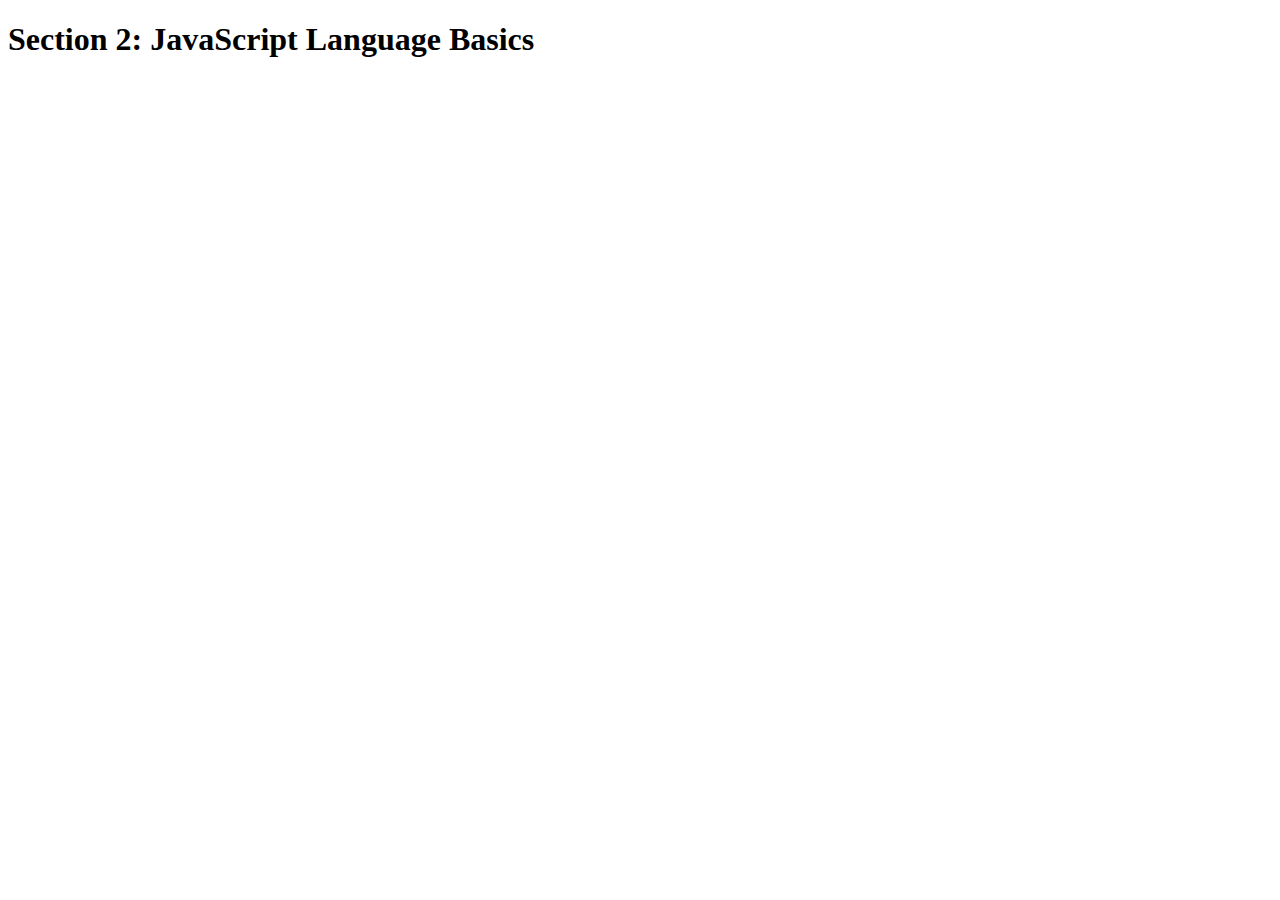
<file: 2-JS-basics/index.html>
<!DOCTYPE html>
<html lang="en">
    <head>
        <meta charset="UTF-8">
        <title>Section 2: JavaScript Language Basics</title>
    </head>
    <!--
    <script src='js/1_VariablesAndDataTypes.js'></script>
    <script src='js/2_VariableMutationAndTypeCoercion.js'></script>
    <script src='js/3_BasicAndLogicalOperators.js'></script>
    <script src='js/4_OperatorPrecedence.js'></script>
    <script src='js/5_CodingChallenge1.js'></script>
    <script src='js/6_Condition_If_Else.js'></script> 
    <script src='js/7_BooleanLogic_Else_If.js'></script> 
    <script src='js/8_TernaryOperator_SwitchStatements.js'></script> 
    <script src='js/9_Truthy_Falsy_ValuesAndEqualityOperator.js'></script> 
    <script src='js/10_CodingChallenge2.js'></script> 
    <script src='js/11_Functions.js'></script> 
    <script src='js/12_FunctionStatements_And_Expressions.js'></script> 
    <script src='js/13_Arrays.js'></script> 
    <script src='js/14_CodingChallenge3.js'></script> 
    <script src='js/15_Objects_And_Properties.js'></script> 
    <script src='js/16_Objects_And_Methods.js'></script> 
    <script src='js/17_CodingChallenge4.js'></script> 
    <script src='js/18_Loops_And_Iterations.js'></script> -->
    <script src='js/19_CodingChallenge5.js'></script>
    <body>
        <h1>Section 2: JavaScript Language Basics</h1>
    </body>
    

</html>
</file>
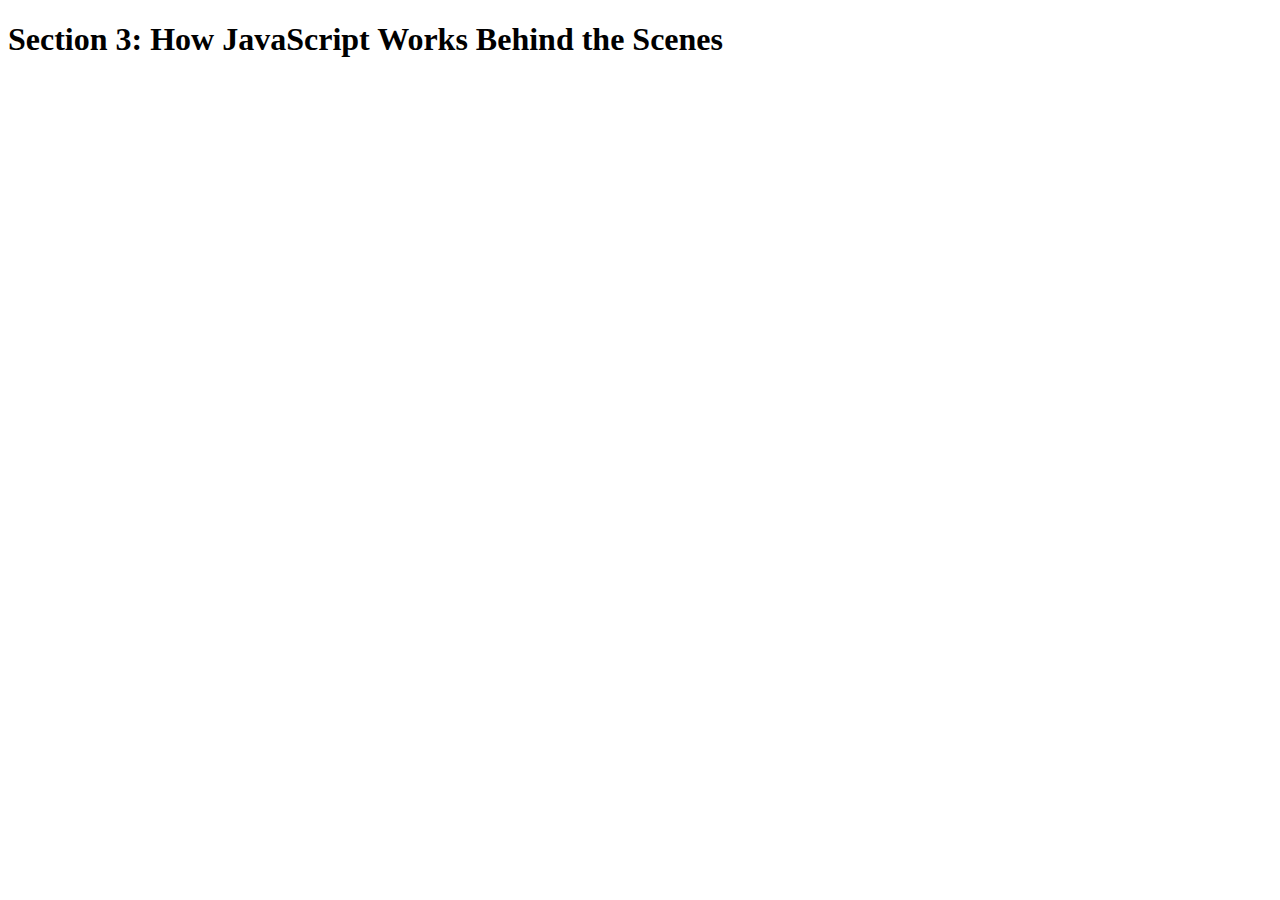
<file: 3-how-JS-works/index.html>
<!DOCTYPE html>
<html lang="en">
    <head>
        <meta charset="UTF-8">
        <title>Section 3: How JavaScript Works Behind the Scenes</title>
    </head>

    <body>
        <h1>Section 3: How JavaScript Works Behind the Scenes</h1>
        <script src="script.js"></script>
    </body>
</html>
</file>
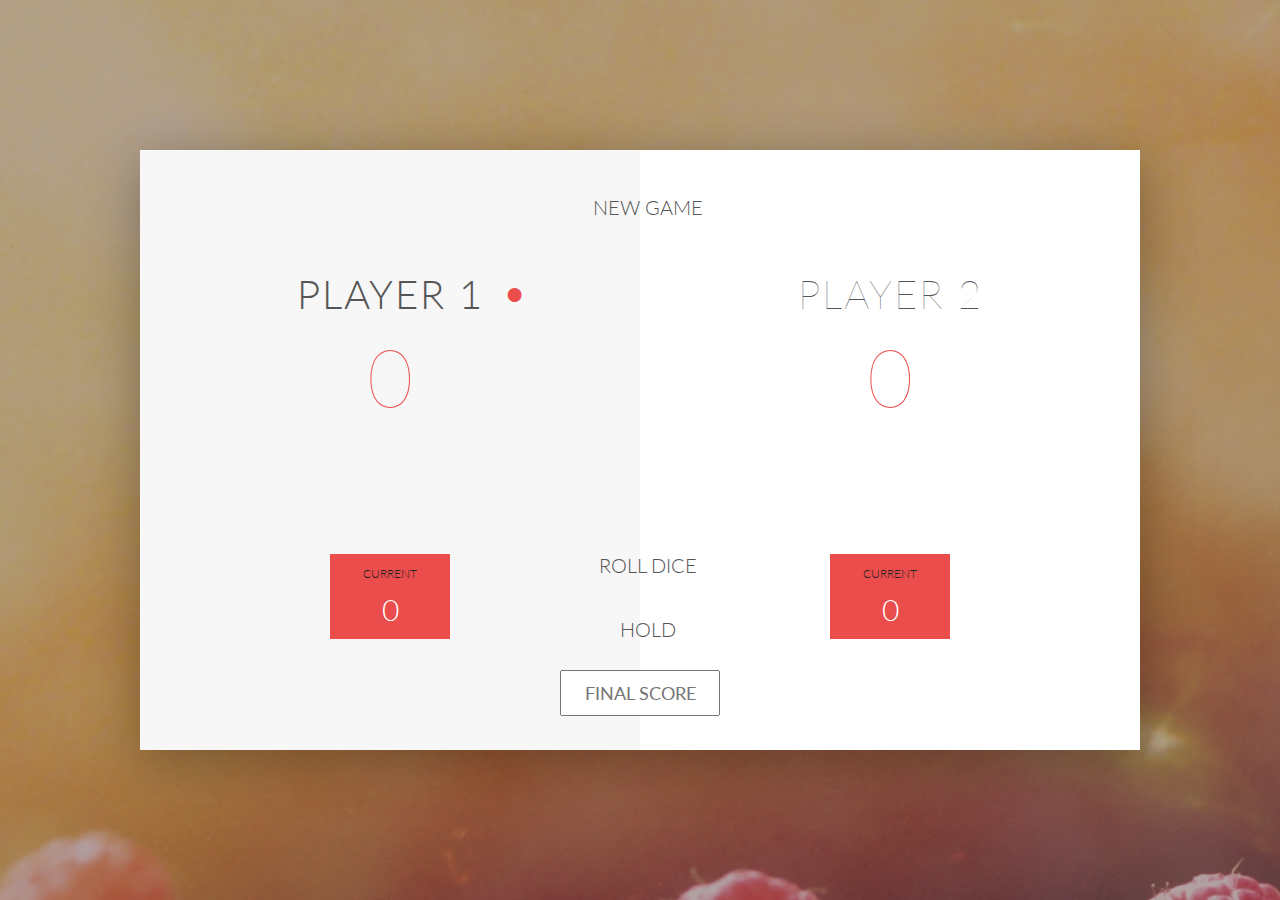
<file: 4-DOM-pig-game/index.html>
<!DOCTYPE html>
<html lang="en">
    <head>
        <meta charset="UTF-8">
        <link href="https://fonts.googleapis.com/css?family=Lato:100,300,600" rel="stylesheet" type="text/css">
        <link href="http://code.ionicframework.com/ionicons/2.0.1/css/ionicons.min.css" rel="stylesheet" type="text/css">
        <link type="text/css" rel="stylesheet" href="style.css">
        
        <title>Pig Game</title>
    </head>

    <body>
        <div class="wrapper clearfix">
            <div class="player-0-panel active">
                <div class="player-name" id="name-0">Player 1</div>
                <div class="player-score" id="score-0">43</div>
                <div class="player-current-box">
                    <div class="player-current-label">Current</div>
                    <div class="player-current-score" id="current-0">11</div>
                </div>
            </div>
            
            <div class="player-1-panel">
                <div class="player-name" id="name-1">Player 2</div>
                <div class="player-score" id="score-1">72</div>
                <div class="player-current-box">
                    <div class="player-current-label">Current</div>
                    <div class="player-current-score" id="current-1">0</div>
                </div>
            </div>
            
            <button class="btn-new"><i class="ion-ios-plus-outline"></i>New game</button>
            <button class="btn-roll"><i class="ion-ios-loop"></i>Roll dice</button>
            <button class="btn-hold"><i class="ion-ios-download-outline"></i>Hold</button>
            
            <input type="text" placeholder="Final score" class="final-score">
            <img src="dice-5.png" alt="Dice" class="dice" id="dice-1">
            <img src="dice-5.png" alt="Dice" class="dice" id="dice-2">

        </div>
        
        <script src="app.js"></script>
    </body>
</html>
</file>
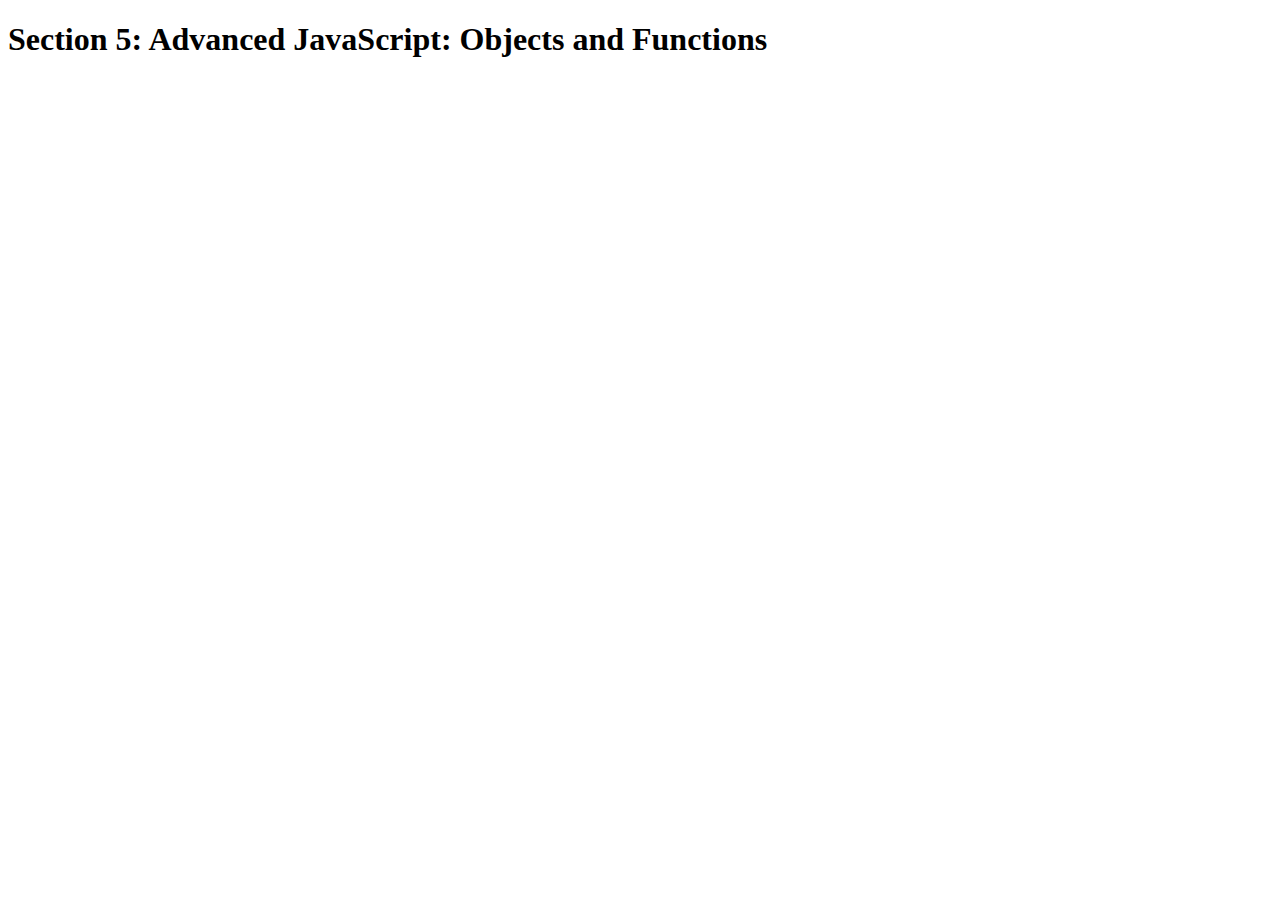
<file: 5-advanced-JS/index.html>
<!DOCTYPE html>
<html lang="en">
    <head>
        <meta charset="UTF-8">
        <title>Section 5: Advanced JavaScript: Objects and Functions</title>
    </head>

    <body>
        <h1>Section 5: Advanced JavaScript: Objects and Functions</h1>
        <script src="script.js"></script>
    </body>
</html>
</file>
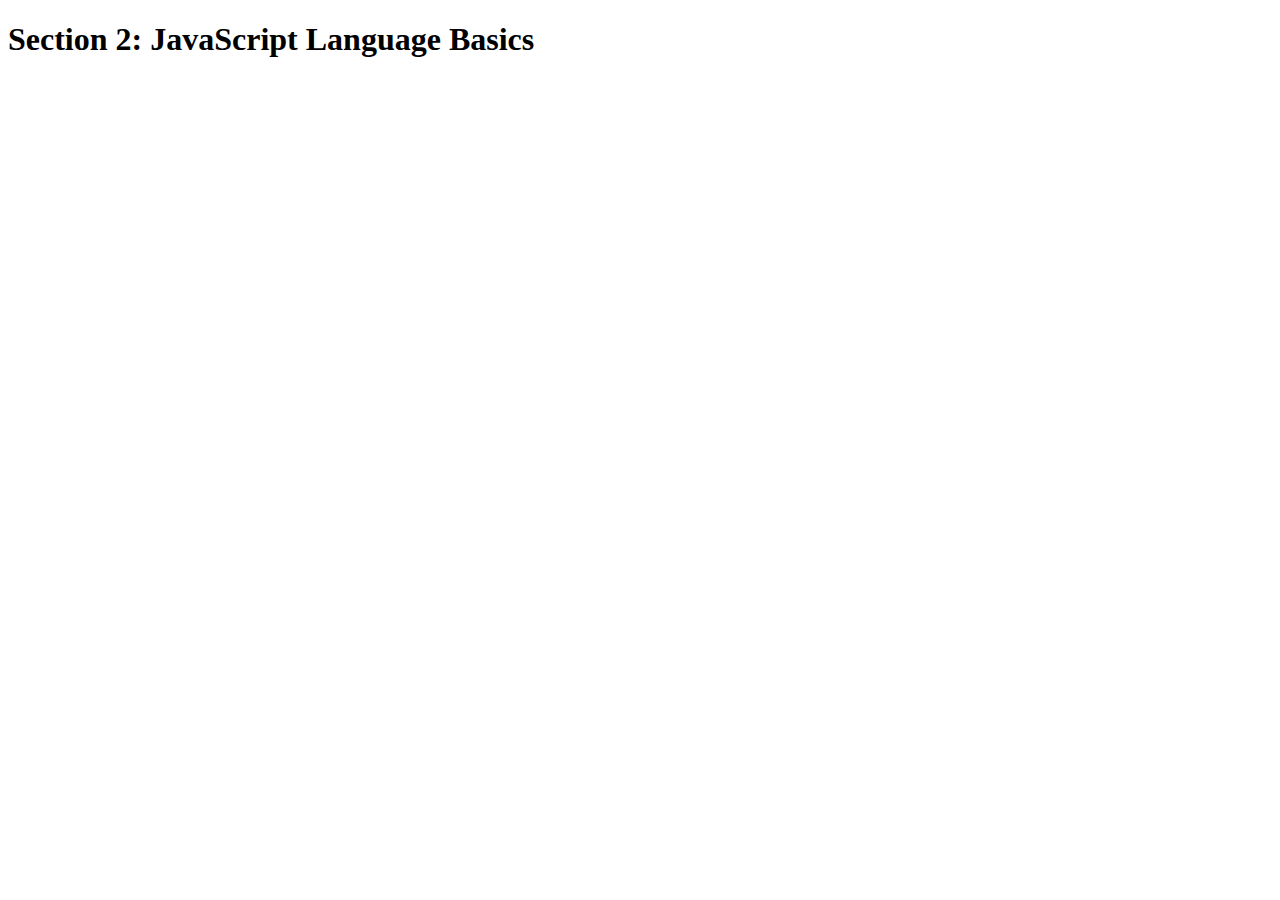
<file: 2-JS-basics/starter/index.html>
<!DOCTYPE html>
<html lang="en">
    <head>
        <meta charset="UTF-8">
        <title>Section 2: JavaScript Language Basics</title>
    </head>
    <!--
    <script src='1_VariablesAndDataTypes.js'></script>
    <script src='2_VariableMutationAndTypeCoercion.js'></script>
    <script src='3_BasicAndLogicalOperators.js'></script>
    <script src='4_OperatorPrecedence.js'></script>
    <script src='5_CodingChallenge1.js'></script>
    <script src='6_Condition_If_Else.js'></script> 
    <script src='7_BooleanLogic_Else_If.js'></script> 
    <script src='8_TernaryOperator_SwitchStatements.js'></script> 
    <script src='9_Truthy_Falsy_ValuesAndEqualityOperator.js'></script> 
    <script src='10_CodingChallenge2.js'></script> 
    <script src='11_Functions.js'></script> -->
    <script src='12_FunctionStatements_And_Expressions.js'></script>
    <script src='10_CodingChallenge2.js'></script>
    <script src='10_CodingChallenge2.js'></script>
    <script src='10_CodingChallenge2.js'></script>
    <script src='10_CodingChallenge2.js'></script>
    <body>
        <h1>Section 2: JavaScript Language Basics</h1>
    </body>
    

</html>
</file>
<file: 4-DOM-pig-game/style.css>
/**********************************************
*** GENERAL
**********************************************/

.final-score {
    position: absolute;
    left: 50%;
    transform: translateX(-50%);
    top: 520px;
    color: £555;
    font-size: 18px;
    font-family: 'Lato';
    text-align: center;
    padding: 10px;
    width: 160px;
    text-transform: uppercase; 
}

.final-score:focus{outline: none}

#dice-1 {top: 120px}
#dice-2 {top: 250px}

* {
    margin: 0;
    padding: 0;
    box-sizing: border-box;
    
}

.clearfix::after {
    content: "";
    display: table;
    clear: both;
}

body {
    background-image: linear-gradient(rgba(62, 20, 20, 0.4), rgba(62, 20, 20, 0.4)), url(back.jpg);
    background-size: cover;
    background-position: center;
    font-family: Lato;
    font-weight: 300;
    position: relative;
    height: 100vh;
    color: #555;
}

.wrapper {
    width: 1000px;
    position: absolute;
    top: 50%;
    left: 50%;
    transform: translate(-50%, -50%);
    background-color: #fff;
    box-shadow: 0px 10px 50px rgba(0, 0, 0, 0.3);
    overflow: hidden;
}

.player-0-panel,
.player-1-panel {
    width: 50%;
    float: left;
    height: 600px;
    padding: 100px;
}



/**********************************************
*** PLAYERS
**********************************************/

.player-name {
    font-size: 40px;
    text-align: center;
    text-transform: uppercase;
    letter-spacing: 2px;
    font-weight: 100;
    margin-top: 20px;
    margin-bottom: 10px;
    position: relative;
}

.player-score {
    text-align: center;
    font-size: 80px;
    font-weight: 100;
    color: #EB4D4D;
    margin-bottom: 130px;
}

.active { background-color: #f7f7f7; }
.active .player-name { font-weight: 300; }

.active .player-name::after {
    content: "\2022";
    font-size: 47px;
    position: absolute;
    color: #EB4D4D;
    top: -7px;
    right: 10px;
    
}

.player-current-box {
    background-color: #EB4D4D;
    color: #fff;
    width: 40%;
    margin: 0 auto;
    padding: 12px;
    text-align: center;
}

.player-current-label {
    text-transform: uppercase;
    margin-bottom: 10px;
    font-size: 12px;
    color: #222;
}

.player-current-score {
    font-size: 30px;
}

button {
    position: absolute;
    width: 200px;
    left: 50%;
    transform: translateX(-50%);
    color: #555;
    background: none;
    border: none;
    font-family: Lato;
    font-size: 20px;
    text-transform: uppercase;
    cursor: pointer;
    font-weight: 300;
    transition: background-color 0.3s, color 0.3s;
}

button:hover { font-weight: 600; }
button:hover i { margin-right: 20px; }

button:focus {
    outline: none;
}

i {
    color: #EB4D4D;
    display: inline-block;
    margin-right: 15px;
    font-size: 32px;
    line-height: 1;
    vertical-align: text-top;
    margin-top: -4px;
    transition: margin 0.3s;
}

.btn-new { top: 45px;}
.btn-roll { top: 403px;}
.btn-hold { top: 467px;}

.dice {
    position: absolute;
    left: 50%;
    top: 178px;
    transform: translateX(-50%);
    height: 100px;
    box-shadow: 0px 10px 60px rgba(0, 0, 0, 0.10);
}

.winner { background-color: #f7f7f7; }
.winner .player-name { font-weight: 300; color: #EB4D4D; }
</file>
